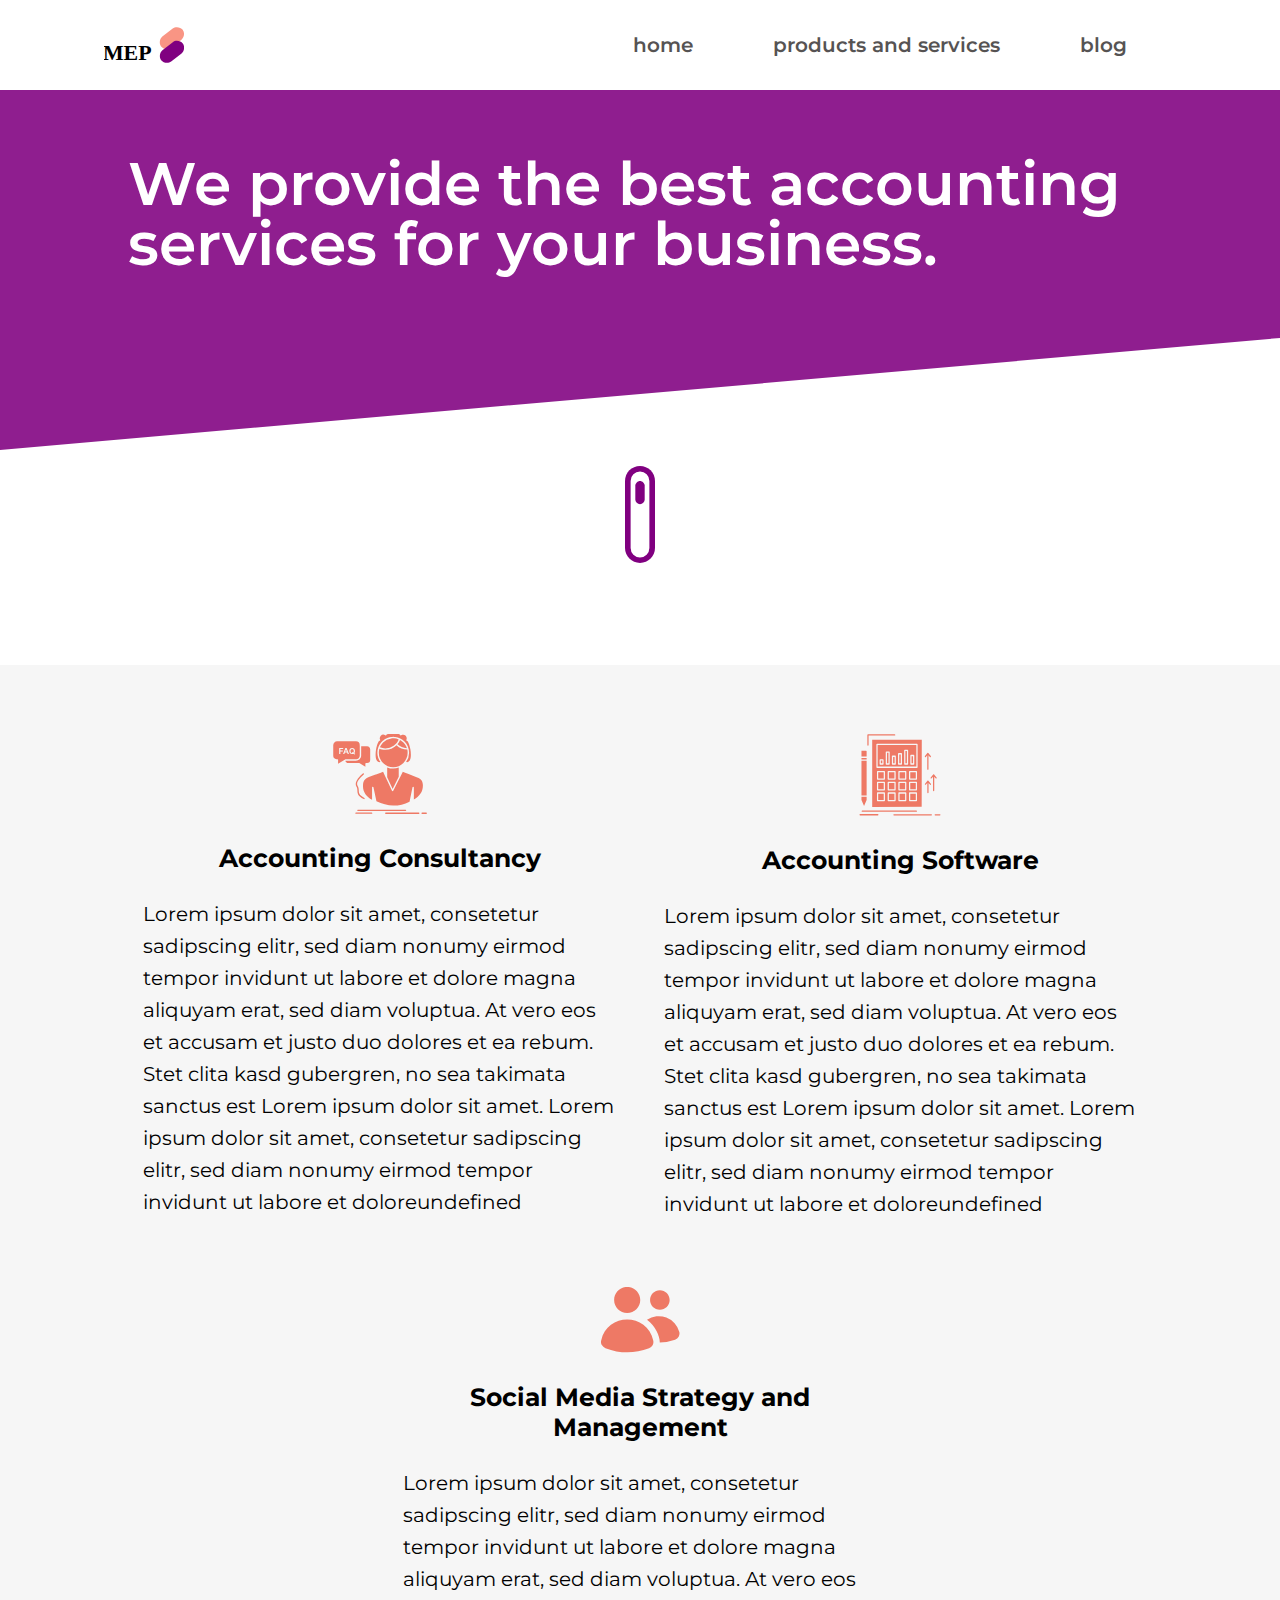
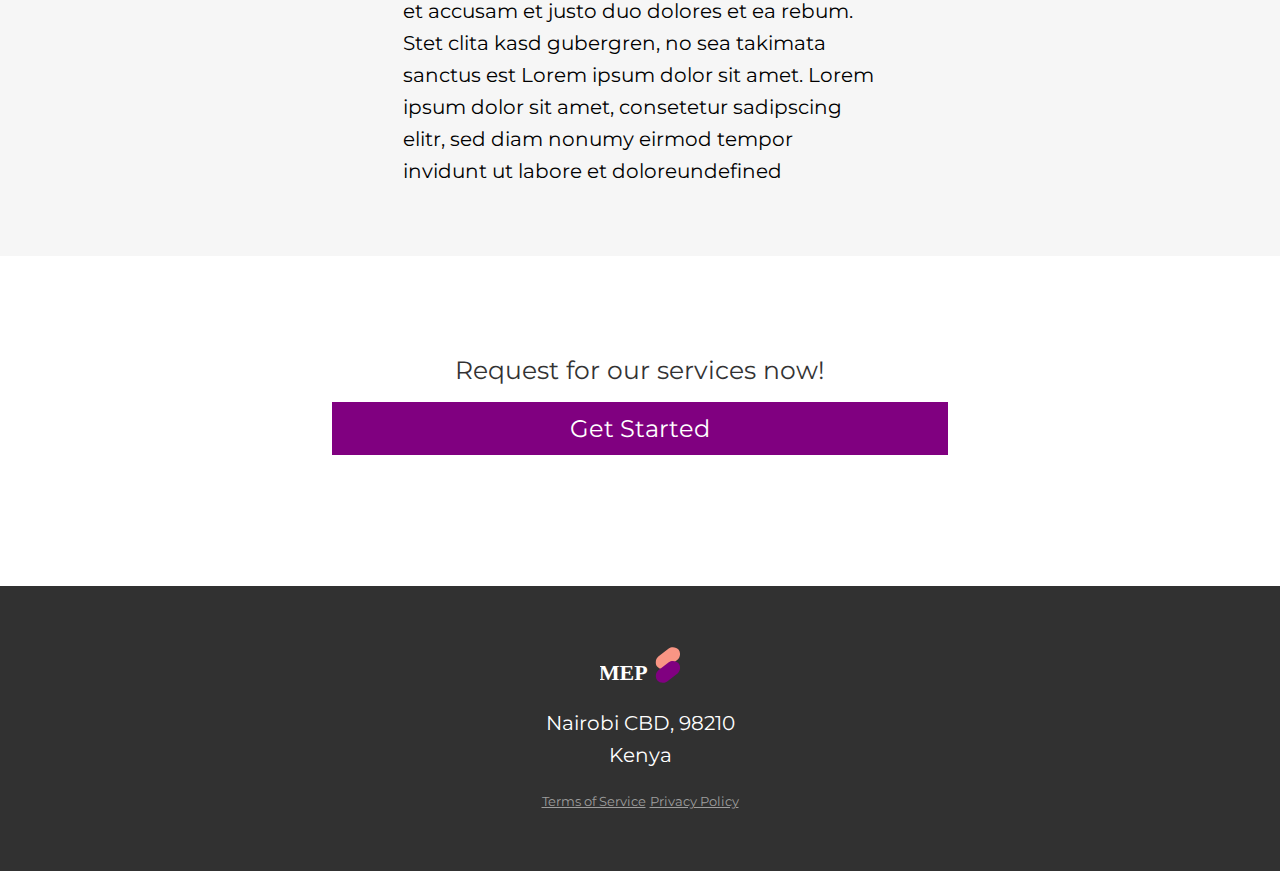
<file: services.html>
<!DOCTYPE html>
<html lang="en">
<head>
    <meta charset="UTF-8">
    <meta name="viewport" content="width=device-width, initial-scale=1.0">
    <meta http-equiv="X-UA-Compatible" content="ie=edge">
    <title>MEP</title>
    <link rel="stylesheet" href="css/main.css">
</head>
<body>

    <div class="container">
        <header>
            <img src="images/dark-logo.svg" alt="mep logo" class="logo">

            <nav>
                <a href="#" class="hide-desktop">
                    <img src="images/menu.svg" alt="toggle menu" class="menu" id="menu">
                </a>

                <ul class="show-desktop hide-mobile" id="nav">
                    <li id="exit" class="exit-btn hide-desktop"><img src="images/exit.svg" alt="exit menu"></li>
                    <li><a href="index.html">home</a></li>
                    <li><a href="#" class="active">products and services</a></li>
                    <li><a href="#">blog</a></li>
                </ul>
            </nav>
        </header>
    </div>

    <div class="hero-section-services">

        <section>
            <h1>We provide the best accounting services for your business.</h1>
        </section>

    </div>

    <img src="images/scroll.svg" alt="scroll down" class="scroll hide-mobile show-desktop">

    <div class="gray-container-services">
        <div class="container">
            <ul>
                <li>
                    <figure>
                        <img src="images/consultation.svg" alt="user testimonial picture">
                        <h3>Accounting Consultancy</h3>
                        <p>Lorem ipsum dolor sit amet, consetetur sadipscing elitr, sed diam nonumy eirmod tempor invidunt ut labore et dolore magna aliquyam erat, sed diam voluptua. At vero eos et accusam et justo duo dolores et ea rebum. Stet clita kasd gubergren, no sea takimata sanctus est Lorem ipsum dolor sit amet. Lorem ipsum dolor sit amet, consetetur sadipscing elitr, sed diam nonumy eirmod tempor invidunt ut labore et doloreundefined</p>
                    </figure>
                </li>
                <li>
                    <figure>
                        <img src="images/accounting-software.svg" alt="user testimonial picture">
                        <h3>Accounting Software</h3>
                        <p>Lorem ipsum dolor sit amet, consetetur sadipscing elitr, sed diam nonumy eirmod tempor invidunt ut labore et dolore magna aliquyam erat, sed diam voluptua. At vero eos et accusam et justo duo dolores et ea rebum. Stet clita kasd gubergren, no sea takimata sanctus est Lorem ipsum dolor sit amet. Lorem ipsum dolor sit amet, consetetur sadipscing elitr, sed diam nonumy eirmod tempor invidunt ut labore et doloreundefined</p>
                    </figure>
                </li>
                <li>
                    <figure>
                        <img src="images/social-media.svg" alt="user testimonial picture">
                        <h3>Social Media Strategy and Management</h3>
                        <p>Lorem ipsum dolor sit amet, consetetur sadipscing elitr, sed diam nonumy eirmod tempor invidunt ut labore et dolore magna aliquyam erat, sed diam voluptua. At vero eos et accusam et justo duo dolores et ea rebum. Stet clita kasd gubergren, no sea takimata sanctus est Lorem ipsum dolor sit amet. Lorem ipsum dolor sit amet, consetetur sadipscing elitr, sed diam nonumy eirmod tempor invidunt ut labore et doloreundefined</p>
                    </figure>
                </li>
            </ul>
        </div>
    </div> 

    <div class="container">
        <h4>Request for our services now!</h4>
        <a href="#" class="cta">Get Started</a>
    </div>

    <footer>
        <div class="footer-container">
            <div class="container">
                <a href="#">
                    <img src="images/light-logo.svg" alt="logo" class="logo">
                </a>
                <p class="address">Nairobi CBD, 98210<br>Kenya</p>
                <ul class="footer-links">
                    <li><a href="#">Terms of Service</a></li>
                    <li><a href="#">Privacy Policy</a></li>
                </ul>
            </div>
        </div>
    </footer>

    <script>

        var menu = document.getElementById('menu');
        var nav = document.getElementById('nav');
        var exit = document.getElementById('exit');

        menu.addEventListener('click', function(e) {
            nav.classList.toggle('hide-mobile');
            e.preventDefault();
        });

        exit.addEventListener('click', function(e) {
            nav.classList.add('hide-mobile');
            e.preventDefault();
        });

    </script>
    
</body>
</html>
</file>
<file: css/main.css>
@import url('https://fonts.googleapis.com/css?family=Montserrat:400,600&display=swap');

body {
    margin: 0;
    font-family: 'Montserrat', 'sans-serif'; 
}

p, blockquote {
    font-size: 1.25em;
    line-height: 1.6em;
}

ul {
    list-style-type: none;
    margin: 0;
    padding: 0;
}

.container {
    text-align: center;
    padding: .8em 1.2em;
}

.logo {
    width: 80px;
}

.hide-mobile {
    display: none;
}

header {
    display: flex;
    justify-content: space-between;
}

.menu{
    width: 25px;
    margin-top: 40%;
}

h1 {
    text-align: left;
    color: #ffffff;
    font-size: 35px;
    font-weight: 600;
    line-height: 41px;
    text-transform: none;
    margin: 0;
}

.hero-section section {
    height: 140px;
    background: url("../images/hero.png");
    opacity: 0.88;
    padding: 5em 1.3em;
}

.hero-section {
    position: relative;
    z-index: -3;
}

.subsection-container h2 {
    color: #000000;
    font-size: 35px;
    font-weight: 600;
    line-height: 40px;
    text-align: left;
}

.subsection-container p {
    text-align: left;
}

.peach-container {
    width: 100%;
    background-color: #ff9683;
    color: #FFF;
    padding: 1em 0;
}

.peach-container h3 p {
    text-align: center;
}

.peach-container h3 {
    color: #000000;
    font-size: 25px;
    font-weight: 600;
    line-height: 45px;
    margin: .5em;
}

.peach-container p {
    color: #242424;
    margin: .5em .5em 2em .5em;
}

.gray-container {
    background: #F6F6F6;
    padding: 2em 0 2em;
}

.gray-container ul li:first-child {
    margin-bottom: 2em;
}

figure {
    margin: 0;
    padding: 0;
}

figcaption {
    font-weight: bold;
    color: #ff775f;
}

h4 {
    margin: 7% auto .5em;
    opacity: 0.8;
    color: #000000;
    font-size: 25px;
    font-weight: 400;
    line-height: 38px;
}

.cta {
    background-color: #800080;
    width: calc(100% - 2em);
    display: block;
    color: #FFF;
    padding: .5em;
    text-decoration: none;
    font-size: 1.5em;
    margin: 0 auto 10%;
    position: relative;
    z-index: 4;
}

.cta:hover {
    background-color: #550055;
}

.footer-container {
    width: 100%;
    background-color: #313131;
    color: #FFF;
    padding: 3em 0;
}

ul.footer-links {
    margin: 0 auto;  
}

ul.footer-links li {
    display: inline-block;
}

ul.footer-links li a {
    color: #9D9D9D;
    font-size: .8em;  
}

.footer-container img {
    margin: 0 3%;
}

nav ul {
    position: fixed;
    width: 75%;
    top: 0;
    right: 0;
    text-align: left;
    background: rgb(36,41,44);
    height: 100%;
    z-index: 7;
    padding-top: 3em;
}

nav ul li a {
    color: #FFF;
    text-decoration: none;
    display: block;
    padding: 1em 2em;
    background-color: rgb(52,59,63);
}

nav ul li a:hover {
    background-color: rgb(65,73,78);
}

.exit-btn {
    margin-bottom: 1em;
    margin-top: -.3em;
    text-align: right;
    padding: 0 1.4em;
}

.exit-btn img {
    width: 15px;
    cursor: pointer;
}

.dropdown .dropbtn {
    border: none;
    outline: none;
}

/* Style the dropdown content (hidden by default) */
.dropdown-content {
    display: none;
    position: absolute;
    min-width: 160px;
    z-index: 3;
}

/* Style the links inside the dropdown */
.dropdown-content a {
    float: none;
    color: white;
    background-color: #737373;
    padding: 12px 30px 12px 40px;
    text-decoration: none;
    display: block;
    text-align: left;
}

/* Show the dropdown menu when the user moves the mouse over the dropdown button */
.dropdown:hover .dropdown-content {
    display: block;
}


/* services page */
.hero-section-services {
    width: 100%;
    margin-bottom: 10%;
}

.hero-section-services section {
    background: #800080;
    opacity: 0.88;
    padding: 5% 0;
    position: relative;
    z-index: 2;
}

.hero-section-services section::after{
    content: '';
    width: 100%;
    height: 100%;
    position: absolute;
    background: inherit;
    z-index: -1;
    bottom: 0;
    transform-origin: right bottom;
    transform: skewY(-5deg);
}

.hero-section-services h1 {
    margin: 0 10%;
    font-size: 34px;
    font-weight: 700;
    line-height: 38px;
    text-transform: none !important;
}

.gray-container-services h3 {
    font-size: 25px;
}

.gray-container-services p {
    text-align: left;
}

.gray-container-services {
    background: #F6F6F6;
    padding: 2em 0;
    margin-top: 8%;
}

.gray-container-services ul li:first-child {
    margin-bottom: 0;
}

.gray-container-services ul li:last-child p {
    margin-bottom: 0;
}

.gray-container-services ul li {
    padding: 2%;
}

.gray-container-services ul.software-services-list {
    text-align: left;
    list-style-type: square;
}

.gray-container-services ul.software-services-list li {
    font-size: 20px;
    margin: 0 0 0 1em;
}

/* blog page */
.blog-container {
    background-color: #ff917e;
    padding: 5%;
}

.article-container {
    box-shadow: 17px 14px 34px rgba(0, 0, 0, 0.16);
    background-color: #ffffff;
    padding: 4%;
}

.article-container h1 {
    color: #4a054a;
    font-size: 42px;
    font-weight: 700;
    line-height: 40px;
    text-transform: none;
}

.article-container ul li {
    display: inline-flex;
    color: #7b7b7b;
    font-size: 14px;
    font-style: italic;
    line-height: 73px;
}

.article-container p {
    color: #000000;
    font-weight: 400;
    margin-top: 0;
}

.article-container ul li img:hover {
    box-shadow: 17px 14px 34px rgba(0, 0, 0, 0.16);
    cursor: pointer;
}

aside {
    box-shadow: 17px 14px 34px rgba(0, 0, 0, 0.16);
    background-color: #ffffff;
    margin-top: 5%;
}

aside h2 {
    color: #ffffff;
    font-size: 25px;
    font-weight: 700;
    line-height: 64px;
    padding: 0 4%;
    margin: 0;
    background: #3d023d;
}

aside ul {
    background: #e9e9e9;
}

aside ul li {
    padding: .5em 4%;
}

aside ul li a {
    color: #565353;
    text-decoration: none;
}

aside ul li a:hover {
    cursor: pointer;
    border: 1px;
    border-bottom-style: dotted;
    border-bottom-color: #565353;
}

/* consult page */
div.consult-container {
    background: #e7e7e7;
    margin: 0;
    padding: 10%;
}

.consult-container , input[type=text], input[type=email], select {
    width: 100%;
    padding: 12px 20px;
    margin: 8px 0;
    display: inline-block;
    border: 1px solid #ccc;
    border-radius: 4px;
    box-sizing: border-box;
}

.consult-container input[type=submit] {
    width: 100%;
    font-size: 20px;
    background-color: #4a054a;
    color: white;
    padding: 14px 20px;
    margin: 8px 0;
    border: none;
    border-radius: 4px;
    cursor: pointer;
}

@media only screen and (min-width: 413px) {
    .hero-section section {
        background: #800080;
        opacity: 0.88;
    }
}

@media only screen and (min-width: 650px) {

    .logo {
        margin-left: .5%;
    }

    .hero-section section {
        width: 40%;
        height: 130px;
        border: 1px solid #707070;
        background: url("../images/hero.png");
        opacity: 0.88;
        margin-left: 3.5%;
        float: left;
    }

    .subsection-container {
        width: 50%;
        margin-left: 50%;
    }

    .subsection-container h2 {
        font-size: 3em;
        font-weight: 600;
        line-height: 1em;
        margin: 0 5% 0 0;
        padding: 0;
    }

    .subsection-container p {
        width: 100%;
        font-size: 1.25em;
        line-height: 1.6em;
    }

    .gray-container {
        padding-top: 0;
    }

    .gray-container ul {
        display: flex;
    }

    .gray-container ul li {
        width: 50%;
    }

    /* services page */
    .hero-section-services h1 {
        font-size: 60px;
        font-weight: 600;
        line-height: 60px;
    }

    .gray-container-services ul {
        display: flex;
        flex-wrap: wrap;
        justify-content: center;
    }

    .gray-container-services ul li {
        flex-basis: 40%;
    }

    /* blog page */
    aside {
        width: 40%;
    }

    .top-aside {
        margin-right: 5%;
    }

    .aside-content {
        display: -webkit-flex; /* Safari */
        display: flex;
    }

    /* consult page */
    div.consult-container {
        padding: 10% 20%;
    }
}

@media only screen and (min-width: 704px) {
    .subsection-container {
        margin-bottom: 5%;
    }
}

@media only screen and (min-width: 796px) {
    
    .logo {
        margin-left: 4%;
    }

    .container {
        text-align: center;
        padding: .8em 3em;
    }

    .hero-section {
        padding: 0 5%;
    }

    .subsection-container{
        margin-left: 54%;
    }
}

@media only screen and (min-width: 1024px) {

    .logo {
        margin-left: 4.7%;
    }

    .cta {
        width: 50%;
    }

    .show-desktop {
        display: block;
    }

    .hide-desktop {
        display: none;
    }

    nav {
        margin-right: 5.5%;
    }

    nav ul {
        position: inherit;
        width: auto;
        background: none;
        height: auto;
        display: flex;
        padding-top: 0; 
    }

    nav ul li {
        float: left;
    }

    nav ul li a {
        color: #565353;
        font-size: 20px;
        font-weight: 600;
        line-height: 24px;
        background-color: inherit;
        text-align: right;
        padding: 1em 2em;
        border-bottom: #ff775f;
    }

    nav ul li a:hover {
        background-color: inherit;
    }

    nav ul li a.dropbtn:hover {
        cursor: pointer;
    }

    .dropdown-content {
        background: rgb(45, 50, 53);
        padding: 10px 0;
    }

    .dropdown-content a {
        background: rgb(45, 50, 53);
        font-size: 18px;
        font-weight: 400;
        line-height: 24px;
        padding: .5em 2em;
    }

    .dropdown-content a:hover {
        background-color: rgb(61, 61, 61);
        color: white;
    }

    .scroll {
        width: 30px;
        margin: 0% auto 5% auto;
        animation: move 1s infinite alternate;
    }

    @keyframes move {
        0% {
            transform: translateY(0px);
        }
        100% {
            transform: translateY(20px);
        }
    }

    .hero-section {
        padding: 0;
        margin: 0 0 0 4.5%;
    }

    .hero-section section {
        width: 400px;
        height: 300px;
    }

    .hero-section section h1 {
        font-size: 3.4em;
        font-weight: 400;
        line-height: 1em;
        margin: 5%;
    }

    .subsection-container {
        width: 50%;
        margin-left: 50%;
    }

    .peach-container .container {
        padding: 5% 10%;
    }

    .peach-container h3 {
        font-size: 50px;
        font-weight: 600;
        line-height: 45px;
    }

    .peach-container p {
        font-size: 25px;
        font-weight: 400;
        line-height: 46px;
        margin-bottom: 20px;
    }

    .gray-container ul {
        margin-top: 7%;
    }

    /* blog page */

    .blog-container {
        padding: 3%;
    }

    .article-container {
        width: 65%;
        padding: 5%;
    }

    aside {
        width: 87%;
        margin: 0 0 0 auto;
    }

    .aside-content {
        display: block;
        width: 40%;
    }

    .bottom-aside {
        margin-top:5%;
    }

    .top-aside {
        margin-right: 0;
    }

    .blog-container {
        display: -webkit-flex; /* Safari */
        display: flex;
    }

    /* consult page */
    div.consult-container {
        padding: 5% 25%;
    }
}

@media only screen and (min-width: 1188px) {
    .hero-section section {
        width: 500px;
        height: 300px;
    }

    .hero-section section h1 {
        font-size: 4em;
        font-weight: 400;
        line-height: 1em;
        margin: 5%;
    }

}
</file>
